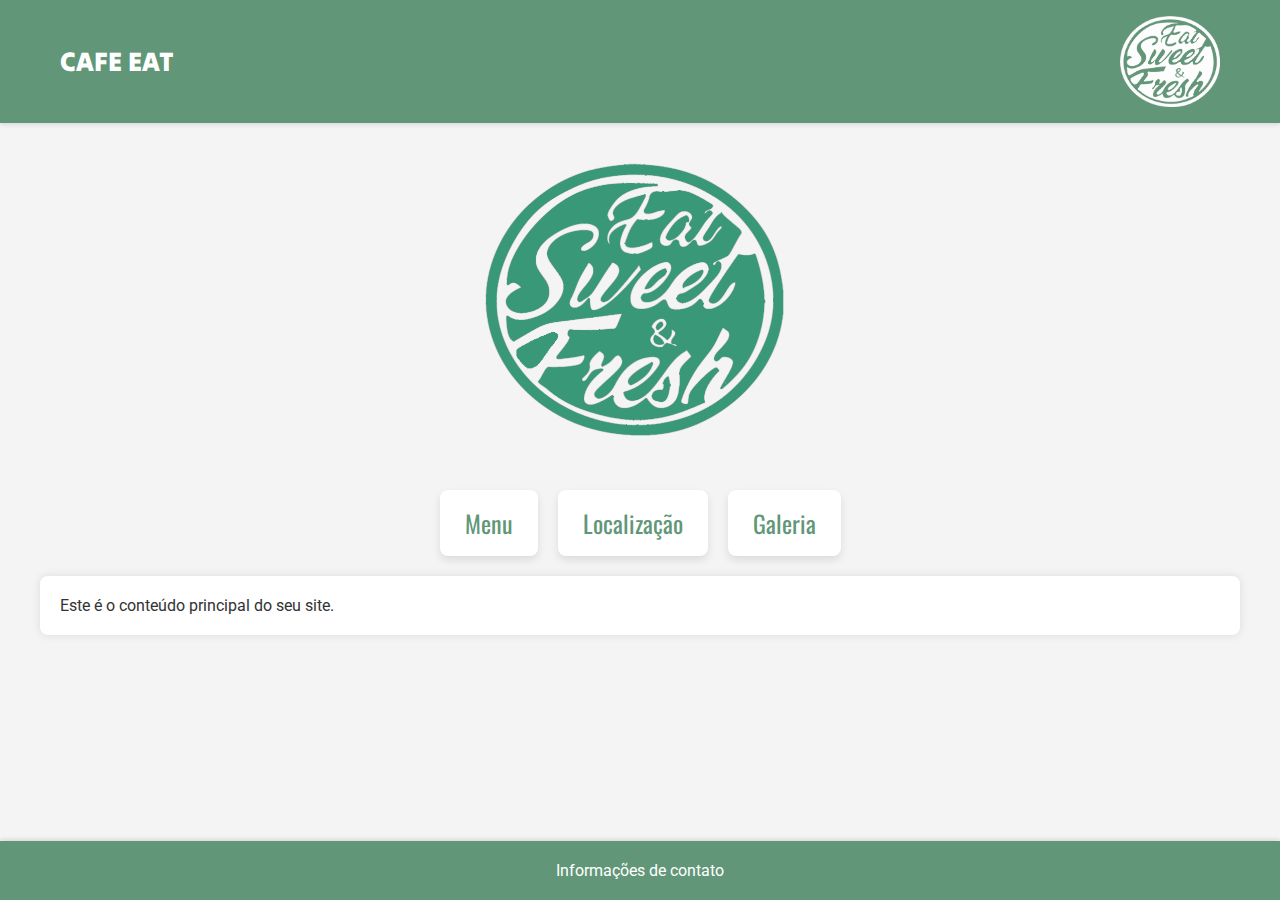
<file: index.html>
<!DOCTYPE html>
<html lang="en">
<head>
    <meta charset="UTF-8" />
    <meta name="viewport" content="width=device-width, initial-scale=1.0" />
    <title>Site Móvel</title>
    <!-- Adicione o link para o Google Fonts -->
    <link rel="preconnect" href="https://fonts.googleapis.com" />
    <link rel="preconnect" href="https://fonts.gstatic.com" crossorigin />
    <link href="https://fonts.googleapis.com/css2?family=Cinzel:wght@400..900&family=Tilt+Warp&display=swap" rel="stylesheet">
    <link href="https://fonts.googleapis.com/css2?family=Cinzel:wght@400..900&display=swap" rel="stylesheet"/>
    <link href="https://fonts.googleapis.com/css2?family=Roboto:wght@400;700&display=swap" rel="stylesheet"/>
    <link href="https://fonts.googleapis.com/css2?family=Oswald:wght@200..700&display=swap" rel="stylesheet">
    <link rel="stylesheet" href="styles.css" />
</head>
<body>
    <div class="wrapper">
        <header>
            <div class="header-content">
                <div class="text-left">
                    <p class="site-title">CAFE EAT</p>
                </div>
                <div class="logo-right">
                    <img src="./images/logo.png" alt="Cafe EAT" class="logo" />
                </div>
            </div>
        </header>
        <main>
            <section id="home">
                <img src="./images/logo-index.png" alt="Cafe EAT" class="large-logo" />
                <div class="link-row">
                    <a href="./pages/menu.html" class="nav-link">Menu</a>
                    <a href="./pages/localizacao.html" class="nav-link">Localização</a>
                    <a href="./pages/galeria.html" class="nav-link">Galeria</a>
                </div>
            </section>
            <section id="content">
                <p>Este é o conteúdo principal do seu site.</p>
            </section>
        </main>
        <footer>
            <p>Informações de contato</p>
        </footer>
    </div>
    <script src="scripts.js"></script>
</body>
</html>
</file>
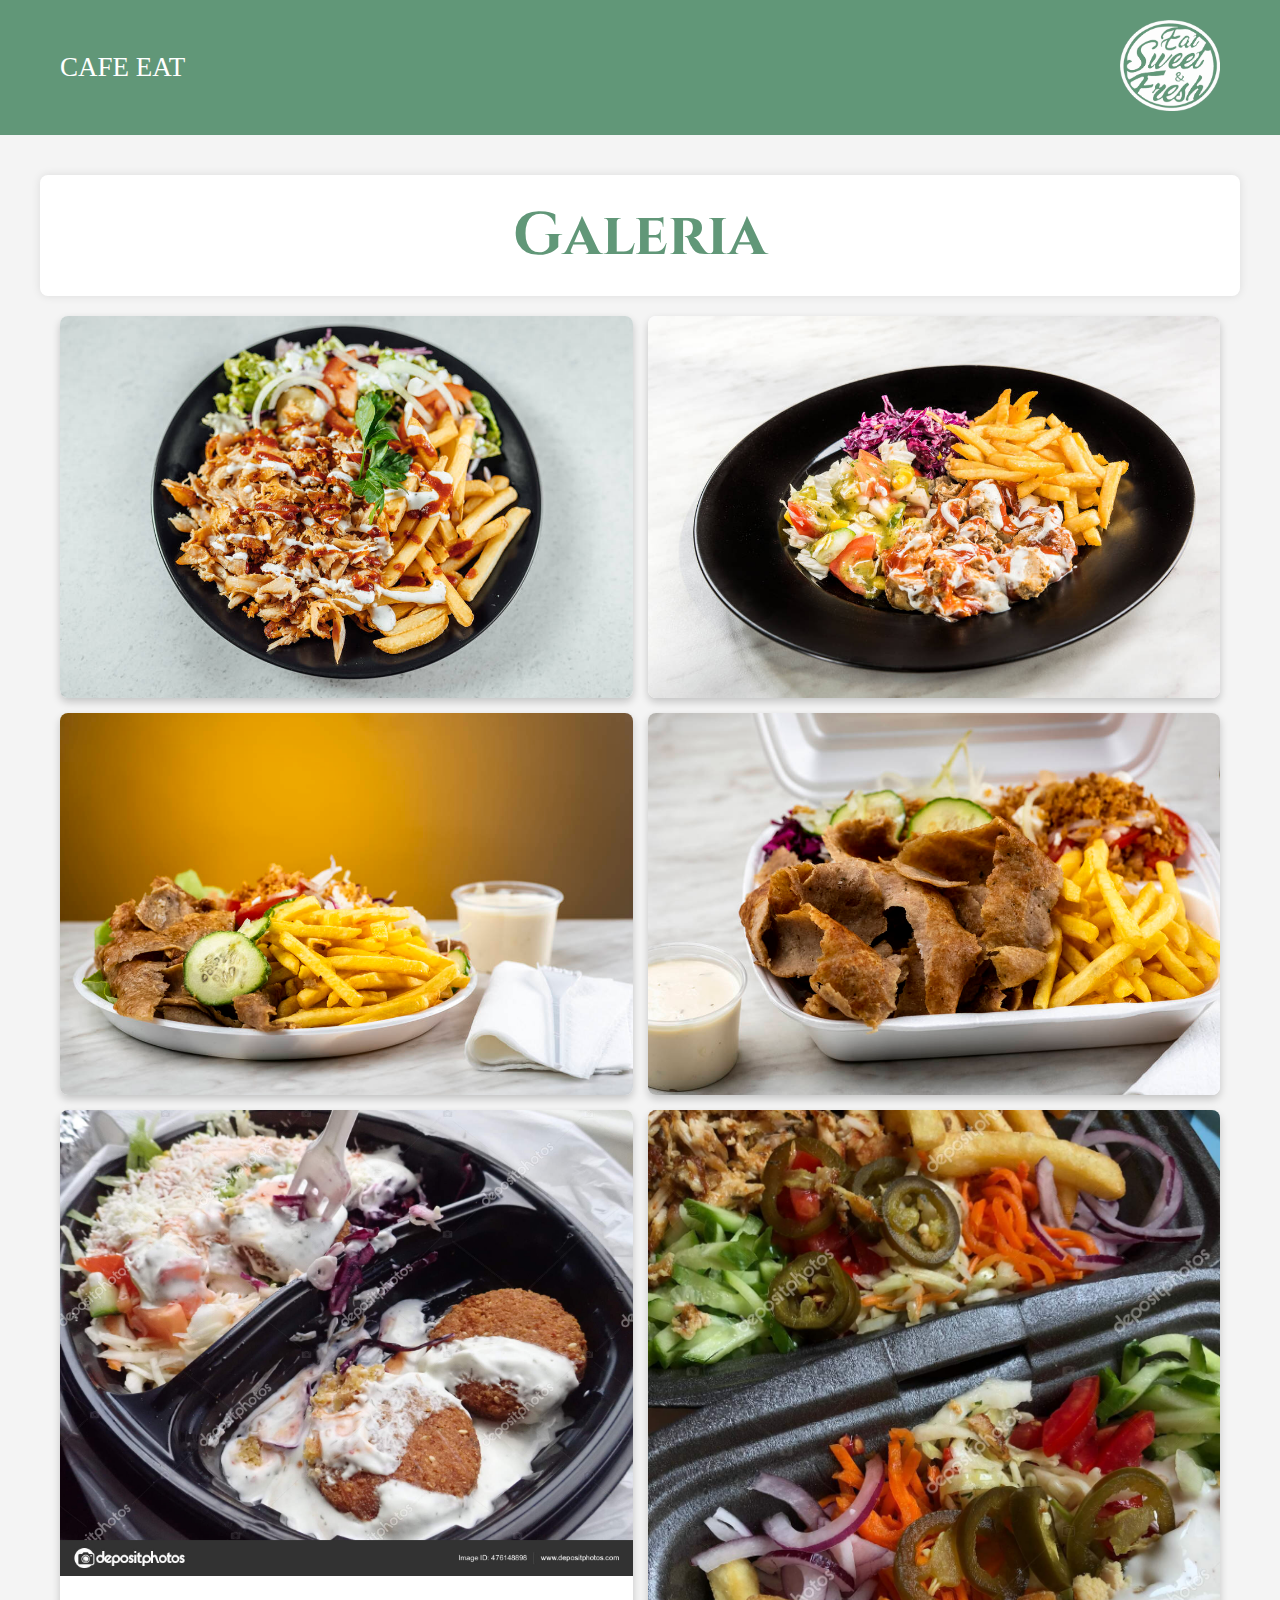
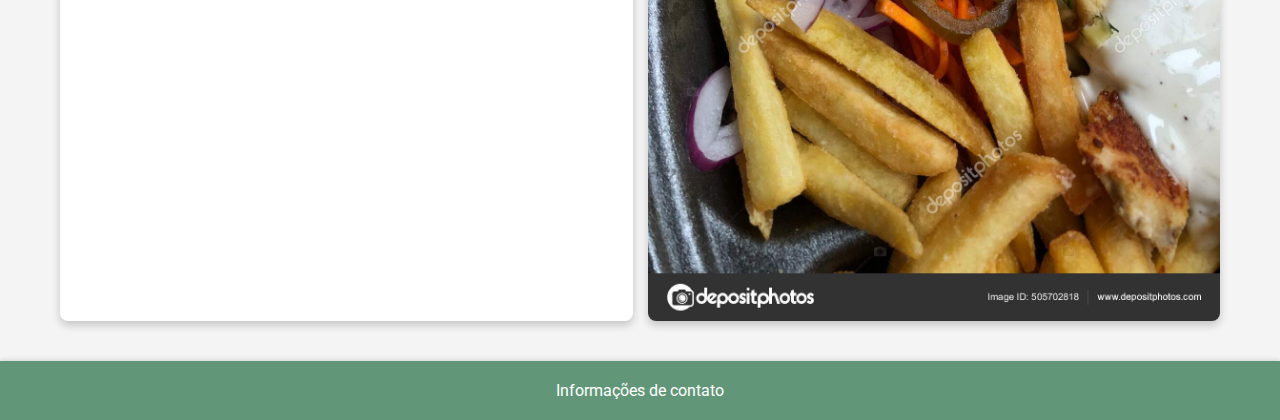
<file: pages/galeria.html>
<!DOCTYPE html>
<html lang="en">
<head>
    <meta charset="UTF-8" />
    <meta name="viewport" content="width=device-width, initial-scale=1.0" />
    <title>Galeria - Cafe EAT</title>
    <link rel="preconnect" href="https://fonts.googleapis.com" />
    <link rel="preconnect" href="https://fonts.gstatic.com" crossorigin />
    <link href="https://fonts.googleapis.com/css2?family=Cinzel:wght@400;700&family=Roboto:wght@400;700&display=swap" rel="stylesheet"/>
    <link rel="stylesheet" href="../styles.css" />
</head>
<body>
    <div class="wrapper">
        <header class="gallery-header">
            <div class="header-content">
                <div class="text-left">
                    <a href="../index.html">
                        <p class="site-title">CAFE EAT</p>
                    </a>
                </div>
                <div class="logo-right">
                    <a href="../index.html">
                        <img src="../images/logo.png" alt="Cafe EAT" class="logo">
                    </a>
                </div>
            </div>
        </header>
        <main class="gallery-page">
            <section>
                <section id="menu-content" class="caixa-selection">
                    <h1>Galeria</h1>
                </section>
                    
                <div class="gallery-grid">
                    <div class="gallery-item">
                        <img src="../images/Gallery/gallery1.jpg" alt="Imagem 1">
                    </div>
                    <div class="gallery-item">
                        <img src="../images/Gallery/gallery2.jpg" alt="Imagem 2">
                    </div>
                    <div class="gallery-item">
                        <img src="../images/Gallery/gallery3.jpg" alt="Imagem 3">
                    </div>
                    <div class="gallery-item">
                        <img src="../images/Gallery/gallery4.jpg" alt="Imagem 4">
                    </div>
                    <div class="gallery-item">
                        <img src="../images/Gallery/gallery5.jpg" alt="Imagem 5">
                    </div>
                    <div class="gallery-item">
                        <img src="../images/Gallery/gallery6.jpg" alt="Imagem 6">
                    </div>
                </div>
            </section>
        </main>
        <footer>
            <p>Informações de contato</p>
        </footer>
    </div>
</body>
</html>
</file>
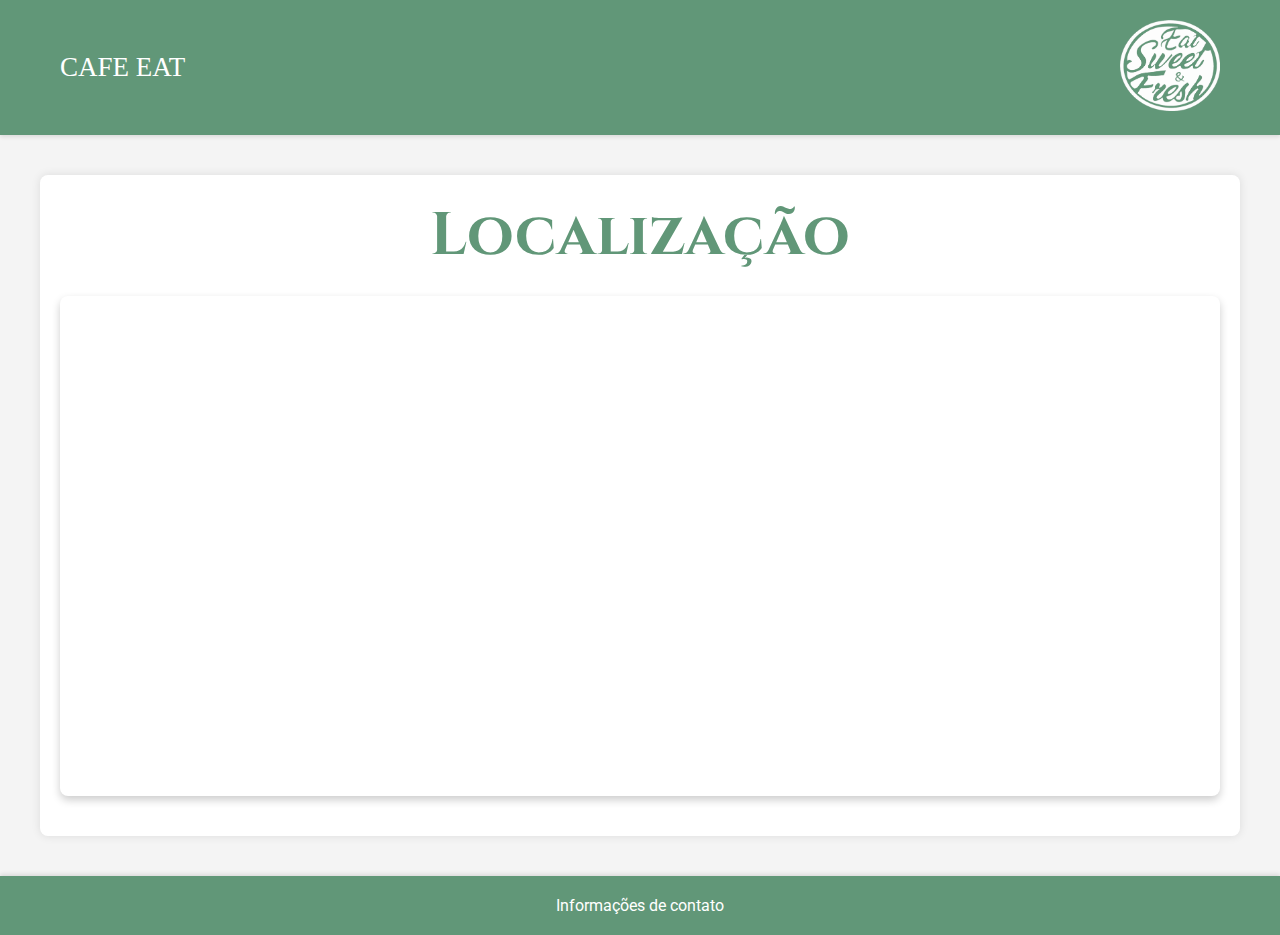
<file: pages/localizacao.html>
<!DOCTYPE html>
<html lang="en">
<head>
    <meta charset="UTF-8" />
    <meta name="viewport" content="width=device-width, initial-scale=1.0" />
    <title>Localização - Cafe EAT</title>
    <link rel="preconnect" href="https://fonts.googleapis.com" />
    <link rel="preconnect" href="https://fonts.gstatic.com" crossorigin />
    <link href="https://fonts.googleapis.com/css2?family=Cinzel:wght@400;700&family=Roboto:wght@400;700&display=swap" rel="stylesheet"/>
    <link rel="stylesheet" href="../styles.css" />
</head>
<body>
    <div class="wrapper">
        <header class="location-header">
            <div class="header-content">
                <div class="text-left">
                    <a href="../index.html">
                        <p class="site-title">CAFE EAT</p>
                    </a>
                </div>
                <div class="logo-right">
                    <a href="../index.html">
                        <img src="../images/logo.png" alt="Cafe EAT" class="logo">
                    </a>
                </div>
            </div>
        </header>
        <main class="location-page">
            <section  id="menu-content" class="caixa-selection">
                <h1>Localização</h1>
                <div class="map-container">
                    <iframe src="https://www.google.com/maps/embed?pb=!1m18!1m12!1m3!1d398.1356937704379!2d-7.838553129690365!3d37.031606490104345!2m3!1f0!2f0!3f0!3m2!1i1024!2i768!4f13.1!3m3!1m2!1s0xd0555f76fa514bb%3A0x82069f95415c7acc!2sEAT!5e0!3m2!1spt-PT!2spt!4v1721598330333!5m2!1spt-PT!2spt" allowfullscreen="" loading="lazy" referrerpolicy="no-referrer-when-downgrade"></iframe>
                </div>
            </section>
        </main>
        <footer>
            <p>Informações de contato</p>
        </footer>
    </div>
</body>
</html>
</file>
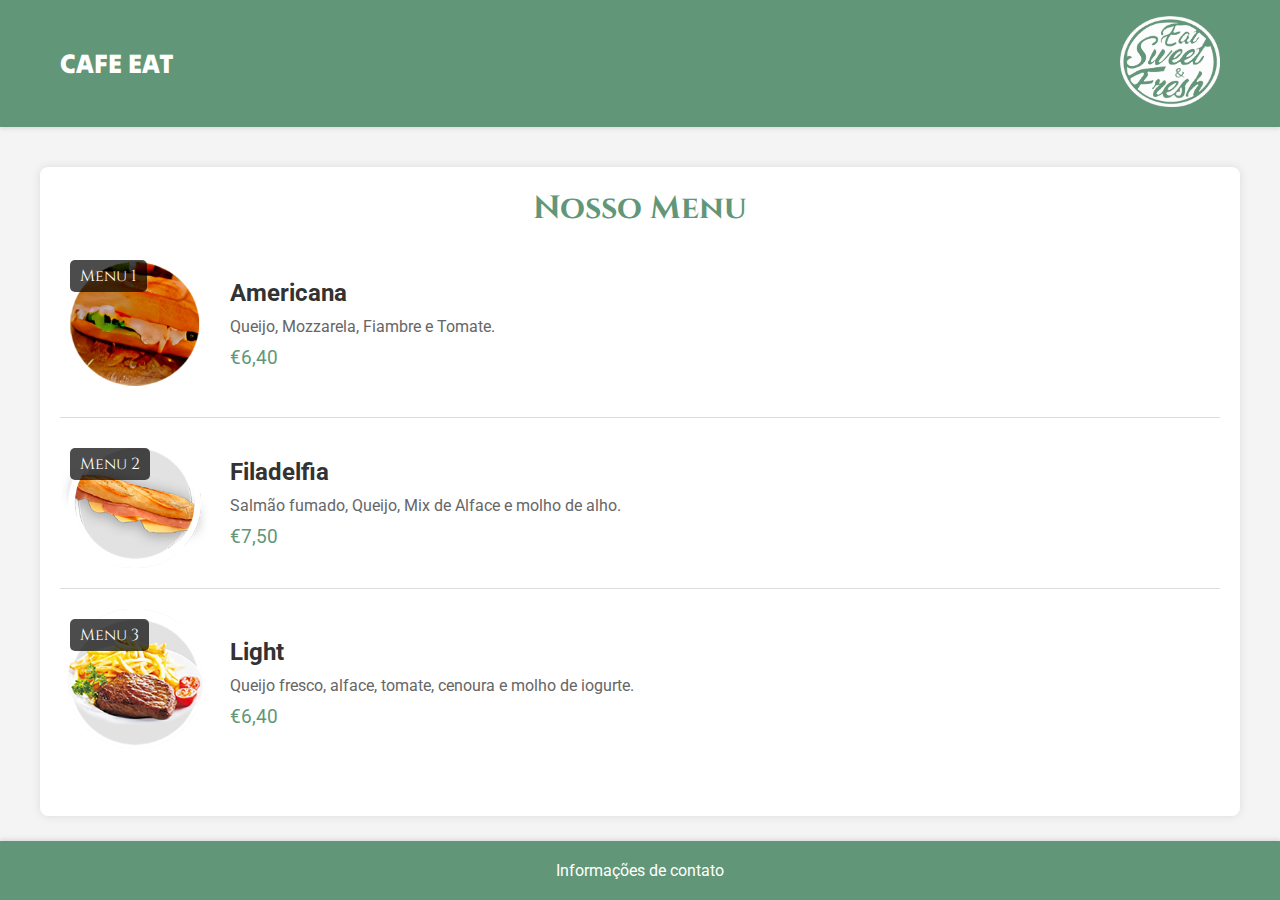
<file: pages/menu.html>
<!DOCTYPE html>
<html lang="en">
<head>
    <meta charset="UTF-8">
    <meta name="viewport" content="width=device-width, initial-scale=1.0">
    <title>Menu - Cafe EAT</title>
    <link rel="preconnect" href="https://fonts.googleapis.com">
    <link rel="preconnect" href="https://fonts.gstatic.com" crossorigin>
    <link href="https://fonts.googleapis.com/css2?family=Cinzel:wght@400..900&family=Tilt+Warp&display=swap" rel="stylesheet">
    <link href="https://fonts.googleapis.com/css2?family=Roboto:wght@400;700&display=swap" rel="stylesheet">
    <link rel="stylesheet" href="../styles.css">
    
</head>
<body>
    <div class="wrapper">
        <header>
            <div class="header-content" style="color: black; text-align: bottom;">
                <div class="text-left">
                    <a href="../index.html">
                        <p class="site-title">CAFE EAT</p>
                    </a>
                </div>
                <div class="logo-right">
                    <a href="../index.html">
                        <img src="../images/logo.png" alt="Cafe EAT" class="logo">
                    </a>
                </div>
            </div>
        </header>
        <main>
            <section id="menu-content" class="menu-section">
                <h1>Nosso Menu</h1>
                <div id="menu1" class="menu-item">
                    <div class="menu-item-image-container">
                        <img src="../images/menu 1.png" alt="Americana" class="menu-item-image" data-id="menu1">
                        <div class="menu-item-text">Menu 1</div>
                    </div>
                    <div class="menu-item-details">
                        <h2 class="menu-item-name">Americana</h2>
                        <p class="menu-item-description">Queijo, Mozzarela, Fiambre e Tomate.</p>
                        <p class="menu-item-price">€6,40</p>
                    </div>
                </div>
                <div id="menu2" class="menu-item">
                    <div class="menu-item-image-container">
                        <img src="../images/menu 2.png" alt="Filadelfia" class="menu-item-image" data-id="menu2">
                        <div class="menu-item-text">Menu 2</div>
                    </div>
                    <div class="menu-item-details">
                        <h2 class="menu-item-name">Filadelfia</h2>
                        <p class="menu-item-description">Salmão fumado, Queijo, Mix de Alface e molho de alho.</p>
                        <p class="menu-item-price">€7,50</p>
                    </div>
                </div>
                <div id="menu3" class="menu-item">
                    <div class="menu-item-image-container">
                        <img src="../images/menu 3.png" alt="Light" class="menu-item-image" data-id="menu3">
                        <div class="menu-item-text">Menu 3</div>
                    </div>
                    <div class="menu-item-details">
                        <h2 class="menu-item-name">Light</h2>
                        <p class="menu-item-description">Queijo fresco, alface, tomate, cenoura e molho de iogurte.</p>
                        <p class="menu-item-price">€6,40</p>
                    </div>
                </div>
                <!-- Adicione mais itens de menu aqui -->
            </section>
        </main>
        <footer>
            <p>Informações de contato</p>
        </footer>
    </div>
    <script src="../scripts.js"></script>
</body>
</html>
</file>
<file: styles.css>
* {
    margin: 0;
    padding: 0;
    box-sizing: border-box;
}

html, body {
    height: 100%;
}

body {
    font-family: 'Roboto', sans-serif;
    background-color: #f4f4f4;
    display: flex;
    flex-direction: column;
    color: #333;
}

.wrapper {
    flex: 1;
    display: flex;
    flex-direction: column;
}

header {
    font-family: 'Tilt Warp', bold;
    background-color: #619778; /* Cor de fundo do header */
    color: #fff;
    padding: 1em 0;
    box-shadow: 0 2px 4px rgba(0,0,0,0.1); /* Adiciona sombra ao header */
    transition: background-color 0.3s;
}

.header-content {
    display: flex;
    justify-content: space-between;
    align-items: center;
    max-width: 1200px;
    margin: 0 auto;
    padding: 0 20px;
}

.text-left {
    font-size: 1.2em;
}

.site-title {
    font-size: 27px; /* Tamanho da fonte */
    font-family: 'Tilt Warp', bold; /* Família da fonte */
    color: #ffffff; /* Cor do texto */
    text-decoration: none; /* Remove o sublinhado do texto */
    transition: color 0.3s;
}

.text-left a {
    text-decoration: none; /* Remove o sublinhado do link */
    color: inherit; /* Herda a cor do texto do pai */
}

.text-left a:hover {
    color: #a1c4d7; /* Cor do texto no hover */
}

.logo-right {
    display: flex;
    align-items: center;
}

header .logo {
    max-width: 100px; /* Ajuste o tamanho do logotipo */
    height: auto;
}

main {
    flex: 1;
    padding: 20px 20px 0 20px; /* Remova o padding inferior */
    display: flex;
    flex-direction: column;
    justify-content: flex-start; /* Alinha ao topo */
    align-items: center;
}

.large-logo {
    max-width: 300px; /* Ajuste o tamanho do logotipo grande */
    height: auto;
    margin-bottom: 50px;
    animation: fadeIn 1s ease-in-out;
    margin-left: 45px;
    margin-top: 20px;
}

/* Animação para o logotipo grande */
@keyframes fadeIn {
    from {
        opacity: 0;
        transform: translateY(-20px);
    }
    to {
        opacity: 1;
        transform: translateY(0);
    }
}

.link-row {
    display: flex;
    justify-content: center;
    gap: 20px; /* Ajuste o espaço entre os links aqui */
}

.nav-link {
    font-size: 1.5em; /* Ajuste o tamanho da fonte dos links */
    font-family: 'Oswald', sans-serif;
    color: #619778;
    text-decoration: none;
    padding: 15px 25px;
    background-color: #fff;
    border-radius: 8px;
    box-shadow: 0 4px 8px rgba(0,0,0,0.1);
    transition: background-color 0.3s, color 0.3s, transform 0.3s;
}

.nav-link:hover {
    background-color: #619778;
    color: #fff; /* Adiciona cor branca no hover */
    transform: translateY(-3px); /* Efeito de elevação no hover */
}

#content {
    background: #fff;
    padding: 20px;
    border-radius: 8px;
    box-shadow: 0 0 10px rgba(0,0,0,0.1);
    width: 100%;
    max-width: 1200px;
    margin: 20px auto;
}

footer {
    background-color: #619778;
    color: #fff;
    text-align: center;
    padding: 1em 0;
    box-shadow: 0 -2px 4px rgba(0,0,0,0.1); /* Adiciona sombra ao footer */
}


/*------------------*/
/* SELESAO DE MENUS */
/*------------------*/

.menu-section {
    margin-top: 20px;
    background: #fff;
    padding: 20px;
    border-radius: 8px;
    box-shadow: 0 0 10px rgba(0,0,0,0.1);
    width: 100%;
    max-width: 1200px;
    text-align: center;
}

.menu-section h1 {
    font-family: 'Cinzel', serif;
    font-size: 2em;
    color: #619778;
    margin-bottom: 20px;
}

.menu-nav {
    display: flex;
    justify-content: center;
    margin-bottom: 20px;
}

.menu-nav-link {
    font-size: 1.2em;
    color: #619778;
    text-decoration: none;
    padding: 10px 20px;
    border-radius: 5px;
    background-color: #fff;
    margin: 0 10px;
    box-shadow: 0 0 5px rgba(0,0,0,0.1);
    transition: background-color 0.3s, color 0.3s;
}

.menu-nav-link:hover {
    background-color: #619778;
    color: #fff;
}

.menu-item {
    display: flex;
    align-items: center;
    margin-bottom: 20px;
    border-bottom: 1px solid #ddd; /* Linha divisória */
    padding-bottom: 20px;
}

.menu-item:last-child {
    border-bottom: none; /* Remove a linha divisória do último item */
}

.menu-item-image {
    width: 150px; /* Ajuste o tamanho da imagem */
    height: auto;
    margin-right: 20px;
    border-radius: 8px;
}

.menu-item-details {
    text-align: left;
}

.menu-item-name {
    font-size: 1.5em;
    color: #333;
    margin-bottom: 10px;
}

.menu-item-description {
    font-size: 1em;
    color: #666;
    margin-bottom: 10px;
}

.menu-item-price {
    font-size: 1.2em;
    color: #619778;
}


/* ----------------------
    Imagens Ampliadas
-------------------------*/


.menu-item-image-container {
    position: relative;
    cursor: pointer;
    display: inline-block; /* Garante que o contorno não afete o layout */
    outline: none; /* Remove o contorno azul padrão */
}

.menu-item-image {
    transition: transform 0.3s ease;
    width: 150px; /* Tamanho normal da imagem */
    height: auto;
    border-radius: 8px;
    display: block; /* Remove o espaço embaixo da imagem */
}

.menu-item-image:focus {
    outline: none; /* Remove o contorno azul ao focar na imagem */
}

.menu-item-image.expanded {
    transform: scale(2); /* Aumenta a imagem quando ampliada */
    z-index: 10;
}

.menu-item-text {
    position: absolute;
    top: 10px;
    left: 10px;
    background: rgba(0, 0, 0, 0.7);
    color: #fff;
    padding: 5px 10px;
    border-radius: 5px;
    font-family: 'Cinzel', serif;
    transition: opacity 0.3s ease; /* Transição suave para a opacidade */
}

.menu-item-image.expanded + .menu-item-text {
    opacity: 0; /* Oculta o texto quando a imagem está ampliada */
}


/* ----------------------
    Pagina de Localização
-------------------------*/

.mapBox{
    position: relative;
    width: px;
    height: 500px;

}

.location-page {
    font-family: 'Roboto', sans-serif;
    color: #333;
    text-align: center;
    padding: 20px;
}

.location-header {
    background-color: #619778;
    color: #fff;
    padding: 20px;
}

.location-header h1 {
    font-family: 'Cinzel', serif;
    font-size: 2.5em;
    margin-bottom: 10px;
}

.map-container {
    width: 100%;
    max-width: 1200px;
    margin: 20px auto;
    height: 500px;
    position: relative;
    overflow: hidden;
    border-radius: 8px;
    box-shadow: 0 4px 8px rgba(0,0,0,0.2);
}

.contact-info {
    background: #f4f4f4;
    padding: 20px;
    border-radius: 8px;
    box-shadow: 0 0 10px rgba(0,0,0,0.1);
    max-width: 800px;
    margin: 20px auto;
    text-align: left;
}

.contact-info h2 {
    font-family: 'Cinzel', serif;
    font-size: 2em;
    color: #619778;
    margin-bottom: 10px;
}

.contact-info p {
    font-size: 1.1em;
    margin-bottom: 10px;
}

.contact-info .address, .contact-info .phone, .contact-info .email {
    margin-bottom: 10px;
}

footer {
    background-color: #619778;
    color: #fff;
    text-align: center;
    padding: 20px;
}

iframe {
    border: none;
    width: 100%;
    height: 100%;
}


/* ----------------------
    Página de Galeria
-------------------------*/


/* Estilos Gerais da Galeria */
.gallery-page {
    font-family: 'Roboto', sans-serif;
    color: #333;
    text-align: center;
    padding: 20px;
    background-color: #f4f4f4;
}

.gallery-header {
    background-color: #619778;
    color: #fff;
    padding: 20px;
}

.gallery-header h1 {
    font-family: 'Cinzel', serif;
    font-size: 2.5em;
    margin-bottom: 10px;
    animation: fadeIn 1s ease-in-out;
}

.gallery-grid {
    display: grid;
    grid-template-columns: repeat(2, 1fr);
    gap: 15px;
    max-width: 1200px;
    margin: 20px auto;
    padding: 0 20px;
}

.gallery-item {
    position: relative;
    overflow: hidden;
    border-radius: 8px;
    box-shadow: 0 4px 8px rgba(0,0,0,0.2);
    transition: transform 0.3s, box-shadow 0.3s;
    background-color: #fff;
    transform: scale(1);
    animation: fadeIn 1s ease-in-out;
}

.gallery-item img {
    width: 100%;
    height: auto;
    display: block;
    transition: transform 0.3s;
    object-fit: cover;
}

.gallery-item:hover img {
    transform: scale(1.1);
}

.gallery-item:hover {
    box-shadow: 0 8px 16px rgba(0,0,0,0.3);
    transform: scale(1.05);
}

/* Estilos para Dispositivos Móveis */
@media (max-width: 768px) {
    .gallery-header h1 {
        font-size: 2em;
    }

    .gallery-grid {
        grid-template-columns: repeat(2, 1fr);
        gap: 10px;
    }

    .gallery-item {
        border-radius: 6px;
        box-shadow: 0 3px 6px rgba(0,0,0,0.2);
    }

    .gallery-item img {
        object-fit: cover;
    }
}

@media (max-width: 480px) {
    .gallery-header {
        padding: 15px;
    }

    .gallery-header h1 {
        font-size: 1.5em;
    }

    .gallery-grid {
        grid-template-columns: 1fr;
        gap: 8px;
    }

    .gallery-item {
        border-radius: 4px;
        box-shadow: 0 2px 4px rgba(0,0,0,0.2);
    }

    .gallery-item img {
        object-fit: cover;
    }
}

.gallery-item.zoomed {
    z-index: 10;
    transform: scale(1.2);
    box-shadow: 0 16px 32px rgba(0,0,0,0.4);
}

.caixa-selection{
    
    margin-top: 20px;
    background: #fff;
    padding: 20px;
    border-radius: 8px;
    box-shadow: 0 0 10px rgba(0,0,0,0.1);
    width: 100%;
    max-width: 1200px;
    text-align: center;
    font-family: 'Cinzel', serif;
    font-size: 30px;
    color: #619778;
    margin-bottom: 20px;
}
</file>
